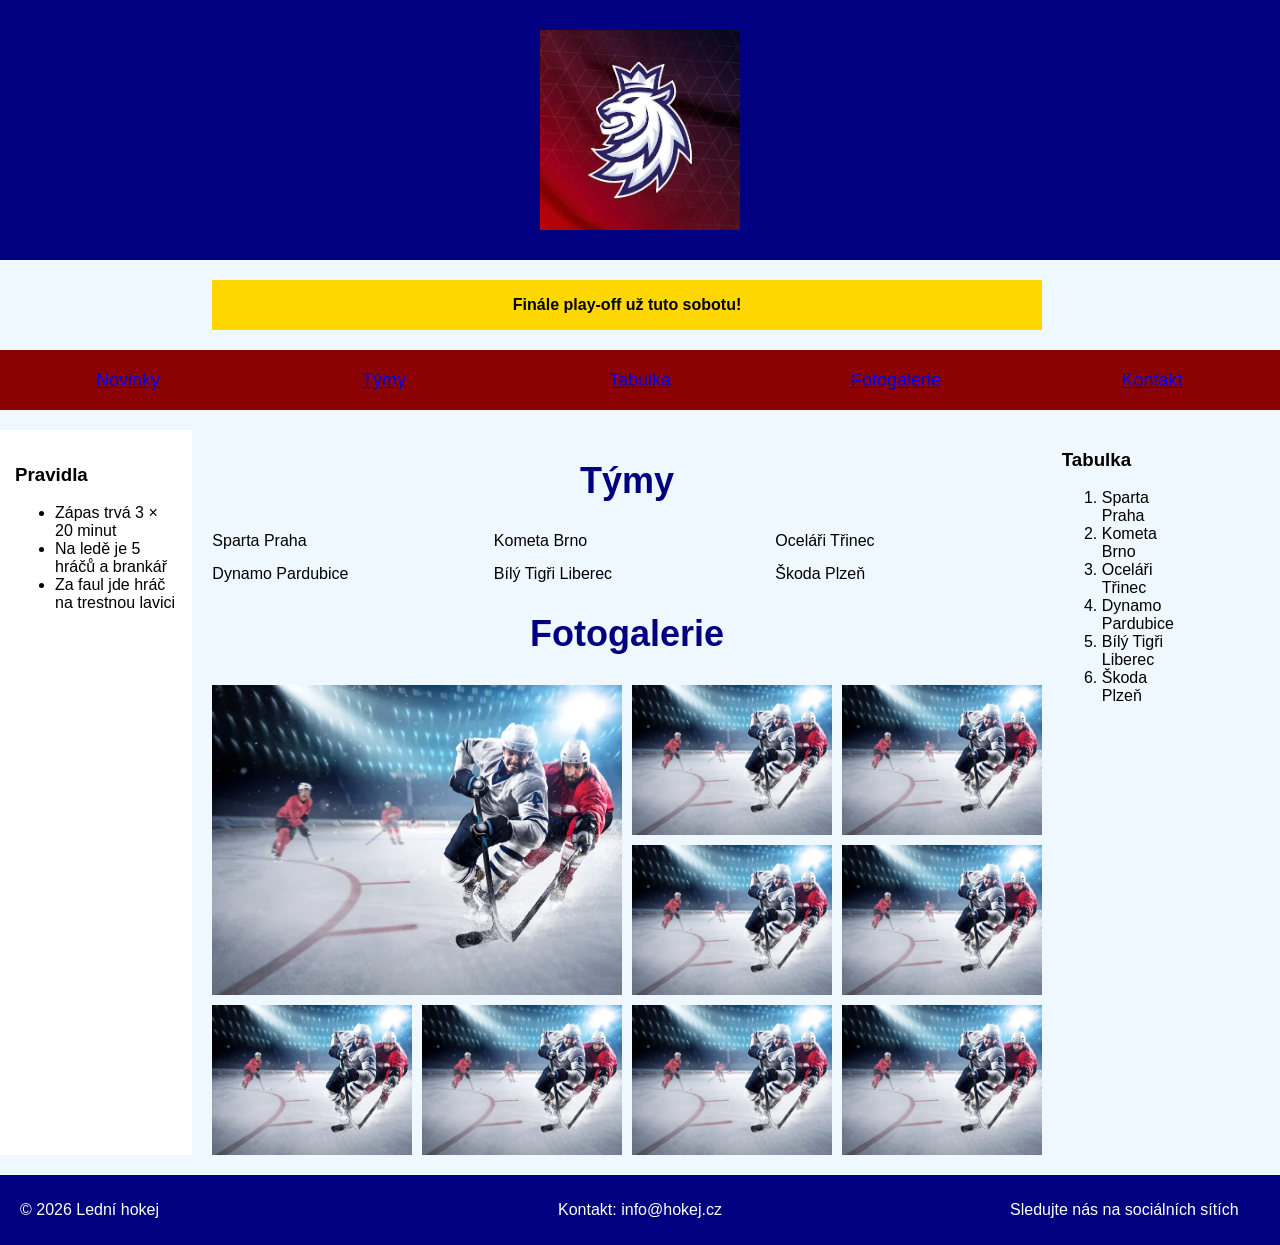
<file: Teorie/2.IT/tws/grid samostatna prace/index.html>
<!DOCTYPE html>
<html lang="en">

<head>
    <meta charset="UTF-8">
    <meta name="viewport" content="width=device-width, initial-scale=1.0">
    <title>Lední hokej</title>
    <link rel="stylesheet" href="style.css">
</head>

<body>

    <div class="stranka">
        <header>

            <img src="images.jpg" alt="logo lední hokej" class="logo">

        </header>
        <div class="banner">

            <p>Finále play-off už tuto sobotu!</p>

        </div>
        <nav>

            <ul>
                <li><a href="#">Novinky</a></li>
                <li><a href="#">Týmy</a></li>
                <li><a href="#">Tabulka</a></li>
                <li><a href="#">Fotogalerie</a></li>
                <li><a href="#">Kontakt</a></li>
            </ul>

        </nav>
        <aside class="levy">

            <h3>Pravidla</h3>
            <ul>
                <li>Zápas trvá 3 × 20 minut</li>
                <li>Na ledě je 5 hráčů a brankář</li>
                <li>Za faul jde hráč na trestnou lavici</li>
            </ul>

        </aside>
        <main>

            <h2>Týmy</h2>
            <div class="tymy">
                <div class="tym">Sparta Praha</div>
                <div class="tym">Kometa Brno</div>
                <div class="tym">Oceláři Třinec</div>
                <div class="tym">Dynamo Pardubice</div>
                <div class="tym">Bílý Tigři Liberec</div>
                <div class="tym">Škoda Plzeň</div>
            </div>

            <h2>Fotogalerie</h2>

            <div class="galerie">

                <div class="foto velka">

                    <img src="Ledni-hokej.webp" alt="hokejista">

                </div>

                <div class="foto">

                    <img src="Ledni-hokej.webp" alt="hokejista">

                </div>

                <div class="foto">

                    <img src="Ledni-hokej.webp" alt="hokejista">

                </div>

                <div class="foto">

                    <img src="Ledni-hokej.webp" alt="hokejista">

                </div>

                <div class="foto">

                    <img src="Ledni-hokej.webp" alt="hokejista">

                </div>

                <div class="foto">

                    <img src="Ledni-hokej.webp" alt="hokejista">

                </div>


                <div class="foto">

                    <img src="Ledni-hokej.webp" alt="hokejista">

                </div>

                <div class="foto">

                    <img src="Ledni-hokej.webp" alt="hokejista">

                </div>

                <div class="foto">

                    <img src="Ledni-hokej.webp" alt="hokejista">

                </div>



            </div>

        </main>
        <aside class="prava">

<h3>Tabulka</h3>

<ol>
    <li>Sparta Praha</li>
    <li>Kometa Brno</li>
    <li>Oceláři Třinec</li>
    <li>Dynamo Pardubice</li>
    <li>Bílý Tigři Liberec</li>
    <li>Škoda Plzeň</li>
</ol>

        </aside>
        <footer>
            <p>© 2026 Lední hokej</p>
            <p>Kontakt: info@hokej.cz</p>
            <p>Sledujte nás na sociálních sítích</p>
        </footer>
    </div>

</body>

</html>
</file>
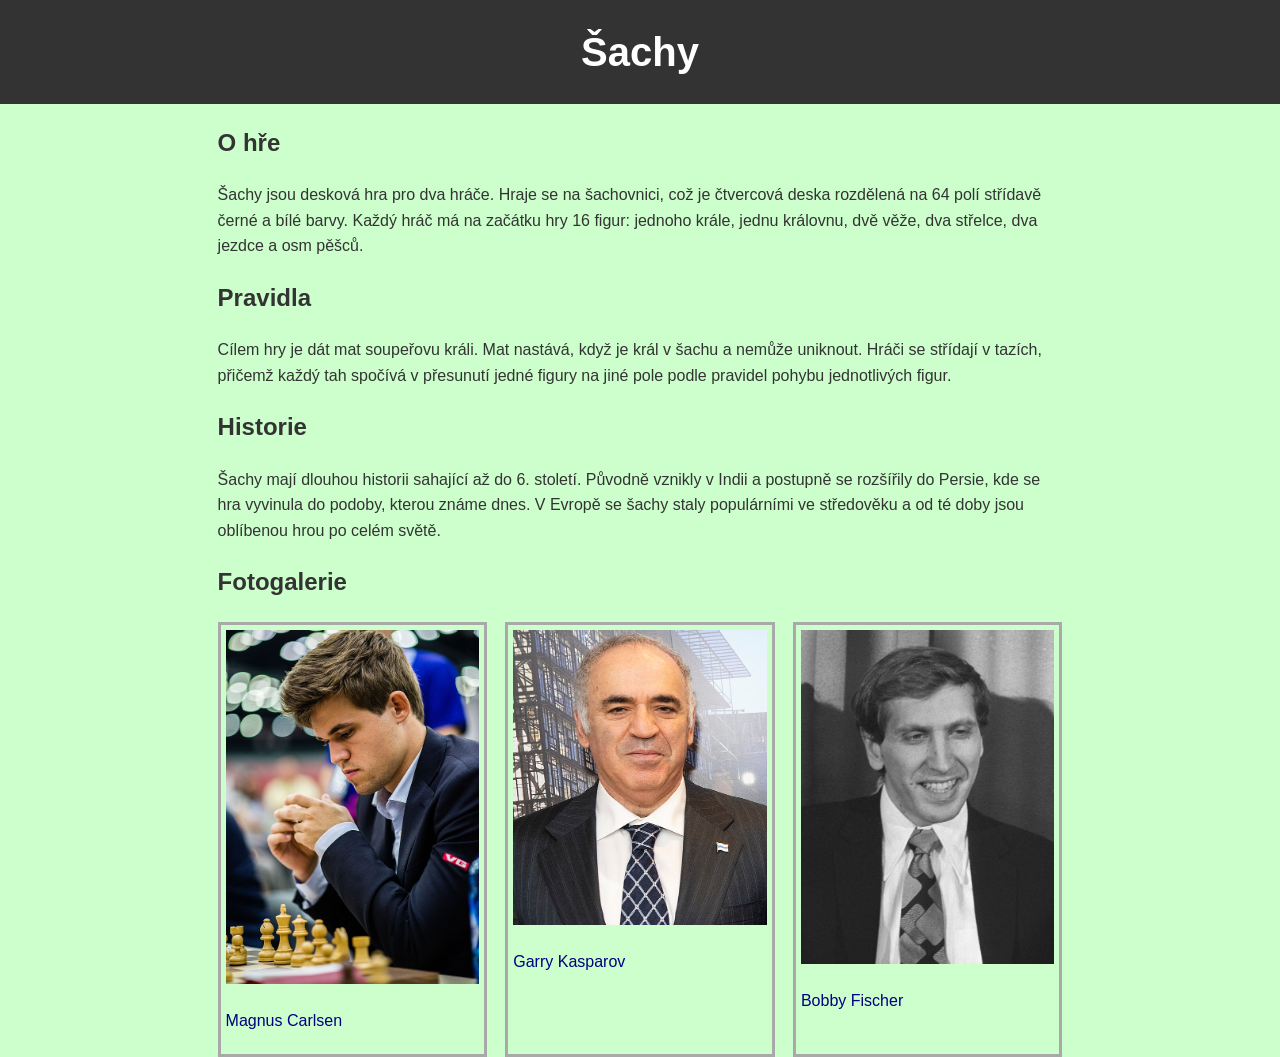
<file: Teorie/2.IT/tws/TEST Praktický - CSS - media query/index.html>
<!DOCTYPE html>
<html lang="cs">

<head>
    <meta charset="UTF-8">
    <meta name="viewport" content="width=device-width, initial-scale=1.0">
    <link rel="stylesheet" href="style.css">
    <title>Šachy</title>
</head>

<body>
    <header>
        <h1>Šachy</h1>
    </header>
    <main>
        <section id="o-hre">
            <div class="container">
                <h2>O hře</h2>
                <p>Šachy jsou desková hra pro dva hráče. Hraje se na šachovnici, což je čtvercová deska rozdělená na 64
                    polí střídavě černé a bílé barvy. Každý hráč má na začátku hry 16 figur: jednoho krále, jednu
                    královnu, dvě věže, dva střelce, dva jezdce a osm pěšců.</p>
            </div>
        </section>
        <section id="pravidla">
            <div class="container">
                <h2>Pravidla</h2>
                <p>Cílem hry je dát mat soupeřovu králi. Mat nastává, když je král v šachu a nemůže uniknout. Hráči se
                    střídají v tazích, přičemž každý tah spočívá v přesunutí jedné figury na jiné pole podle pravidel
                    pohybu jednotlivých figur.</p>
            </div>
        </section>
        <section id="historie">
            <div class="container">
                <h2>Historie</h2>
                <p>Šachy mají dlouhou historii sahající až do 6. století. Původně vznikly v Indii a postupně se
                    rozšířily do Persie, kde se hra vyvinula do podoby, kterou známe dnes. V Evropě se šachy staly
                    populárními ve středověku a od té doby jsou oblíbenou hrou po celém světě.</p>
            </div>
        </section>

        <section id="fotogalerie">
            <div class="container">
                <h2>Fotogalerie</h2>
                <div class="fotogalerie">
                    <div class="foto">
                        <img src="magnus.jpg" alt="Obrazek 1">
                        <p>Magnus Carlsen</p>
                    </div>

                    <div class="foto">
                        <img src="kasparov.jpg" alt="Obrazek 1">
                        <p>Garry Kasparov</p>
                    </div>

                    <div class="foto">
                        <img src="fischer.jpg" alt="Obrazek 1">
                        <p>Bobby Fischer</p>
                    </div>
                </div>




            </div>
        </section>
    </main>
</body>

</html>
</file>
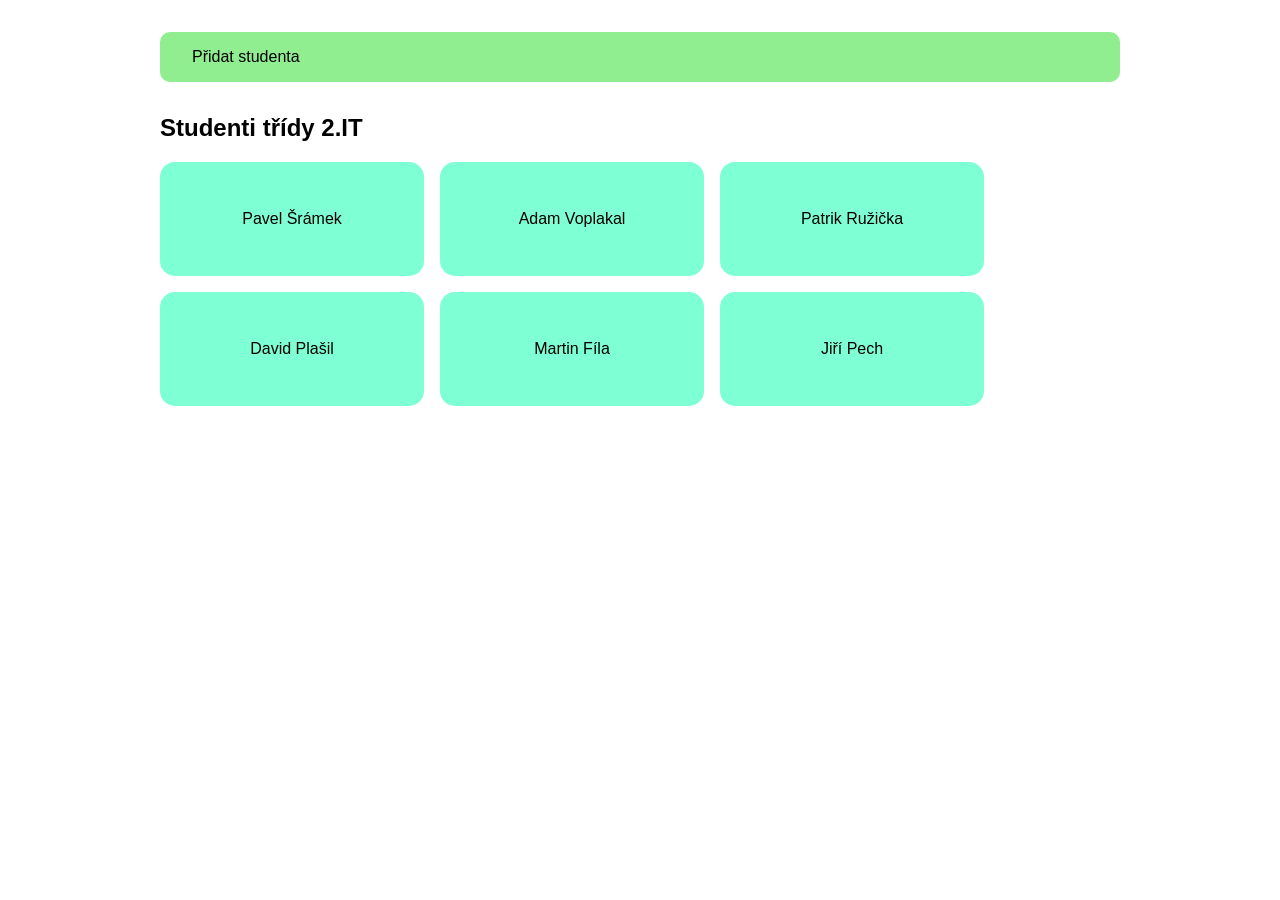
<file: Teorie/2.IT/APP/tws/css-media-query/idex.html>
<!DOCTYPE html>
<html lang="en">

<head>
    <meta charset="UTF-8">
    <meta name="viewport" content="width=device-width, initial-scale=1.0">
    <link rel="stylesheet" href="style.css">
    <title>Document</title>
</head>

<body>

    <div class="container">

        <div class="tlacitko">Přidat studenta</div>

        <h2>Studenti třídy 2.IT</h2>
        <div class="studenti">

            <div class="student">

                <p>Pavel Šrámek</p>

            </div>


            <div class="student">

                <p>Adam Voplakal</p>

            </div>


            <div class="student">

                <p>Patrik Ružička</p>

            </div>


            <div class="student">

                <p>David Plašil</p>

            </div>


            <div class="student">

                <p>Martin Fíla</p>

            </div>


            <div class="student">

                <p>Jiří Pech</p>

            </div>
        </div>

    </div>

</body>

</html>
</file>
<file: Teorie/2.IT/tws/grid samostatna prace/style.css>
body {
  background-color: aliceblue;
  font-family: Arial, sans-serif;
  margin: 0;
  padding: 0;
}

.stranka {
  display: grid;
  grid-template-columns: repeat(12, 1fr);
  gap: 20px;
}

header {
  grid-column: 1 / -1;
  display: grid;
  justify-items: center;
  align-items: center;
  padding: 30px;
  background-color: navy;
  color: white;
}

header img {
  width: 200px;
}

.banner {
  grid-column: 3 / 11;
  background-color: gold;
  text-align: center;
  font-weight: bold;
}

nav {
  grid-column: 1 / -1;
  background-color: darkred;
}

nav ul {
  display: grid;
  grid-template-columns: repeat(5, 1fr);
  height: 60px;
  align-items: center;
  justify-items: center;
  margin: 0;
  padding: 0;
  list-style: none;
  font-size: 18px;
  color: white;
}

.levy {
  grid-column: 1 / 3;
  background-color: lightgray;
  padding: 15px;
  background-color: white;
}

main {
  grid-column: 3 / 11;
}

.pravy {
  grid-column: 1 / 3;
  padding: 15px;
  background-color: white;
}

h2 {
    font-size: 36px;
    color: navy;
    text-align: center;
}

.tymy {
    display: grid;
    grid-template-columns: repeat(3, 1fr);
    grid-template-rows: repeat(2, 1fr);
    max-height: 100px;
    gap: 15px;
}

.galerie {
    display: grid;
    grid-template-columns: repeat(4, 1fr);
    grid-auto-rows: 150px;
    gap: 10px;
}

.foto img {
    width: 100%;
    height: 100%;
    object-fit: cover;
}

.velka {
    grid-column: span 2;
    grid-row: span 2;
}

footer {
    grid-column: 1 / -1;
    display: grid;
    grid-template-columns: 250px 1fr 250px;
    align-items: center;
    padding: 10px 20px;
    background-color: navy;
    color: white;
}

footer p:nth-child(2) {
    text-align: center;
}
</file>
<file: Teorie/2.IT/tws/TEST Praktický - CSS - media query/style.css>
body {
    font-family: Arial, sans-serif;
    margin: 0;
    padding: 0;
    background-color: #ccffcc;
    color: #333;
    line-height: 1.6;
}

@media (max-width: 400px) {
    body {
        background-color: #ffcccc;
    }

    h1 {
        font-size: 1.5em;
    }

    .container {
        width: 90%;
    }

    .fotogalerie {
        width: 100%;
        flex-direction: column;
        align-items: center;
    }

    .fotogalerie .foto {
        width: 100%;
        min-width: 100%;
    }

}

header {
    background-color: #333;
    color: #fff;
    padding: 20px 0;
    text-align: center;
}
header h1 {
    margin: 0;
    font-size: 2.5em;
}
.container {
    width: 66%;
    margin: auto;
}

.fotogalerie {
    display: flex;
    justify-content: space-between;
    gap: 10px;
}
.fotogalerie .foto {
    width: 30%;
    padding: 5px;
    border: 3px solid darkgrey;
}

.fotogalerie .foto img {
    width: 100%;
}

.fotogalerie p {
    color: navy;
}
</file>
<file: Teorie/2.IT/APP/tws/css-media-query/style.css>
body {
    font-family: Arial, sans-serif;
    margin: 0;
    padding: 0;
}

.container {
    width: 75%;
    margin: 2em auto;
}

.studenti {
    display: flex;
    gap: 1em;
    flex-wrap: wrap;
}

.student {
    padding: 2em;
    background: aquamarine;
    border-radius: 15px;
    flex-basis: 200px;
    text-align: center;
}

.tlacitko {
    display: block;
    margin: 2em auto;
    padding: 1em 2em;
    background: lightgreen;
    border: none;
    border-radius: 10px;
    cursor: pointer;
}

@media (max-width: 1024px) {
    .student {
        background: lightblue;
    }
}

@media (max-width: 430px) {
   .container {
        width: 90%;
    }
   
    .studenti {
        flex-direction: column;
        align-items: center;
    }

    .student {
        background: red;
    }

    .tlacitko {
        display: none;
    }
}
</file>
